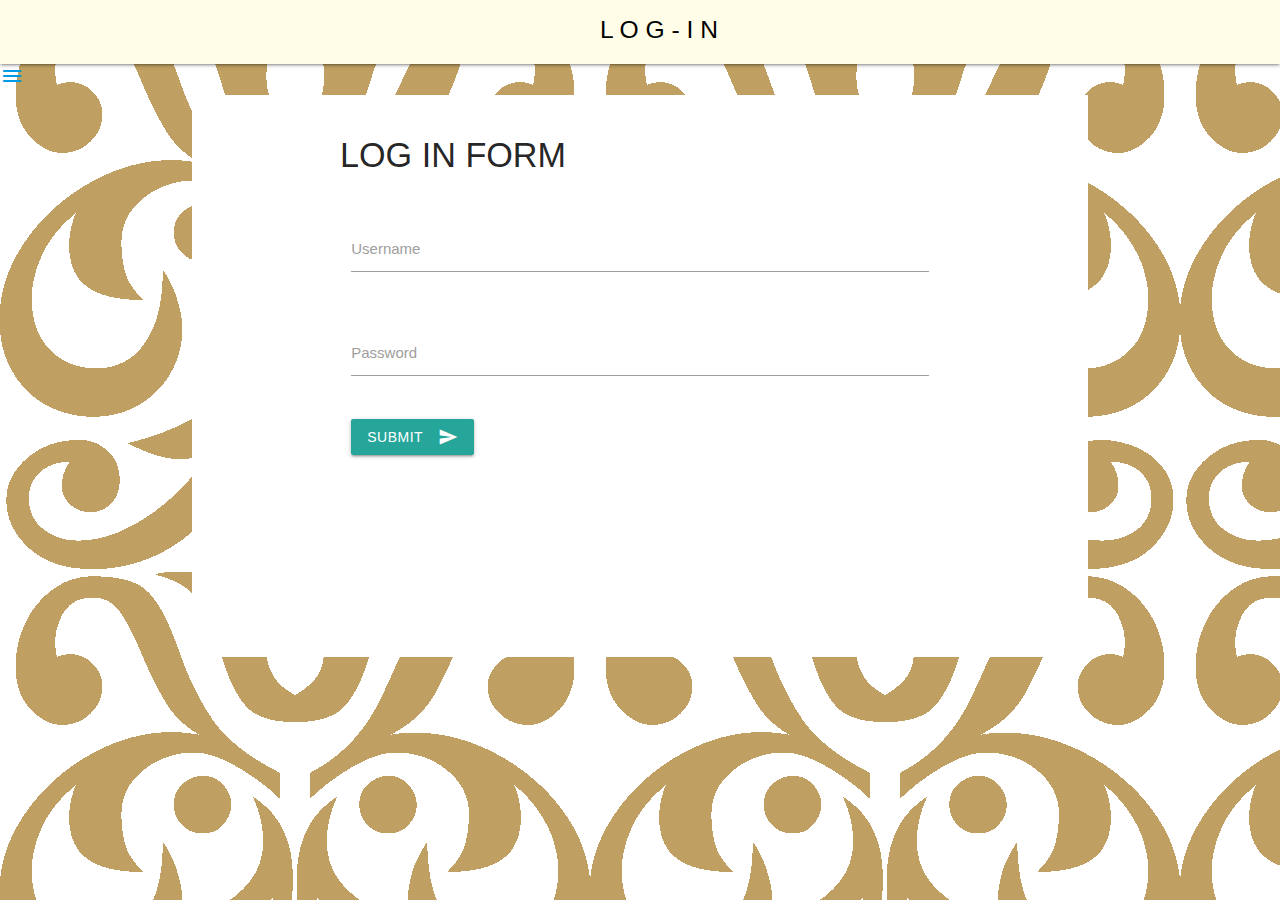
<file: login.html>
<!DOCTYPE html>
<html lang="en">
<head>
    <meta charset="UTF-8">
    <meta name="viewport" content="width=device-width, initial-scale=1.0">
    <meta http-equiv="X-UA-Compatible" content="ie=edge">
    <title>Material</title>
    <!-- Materialize CSS -->
    <link rel="stylesheet" href="./assets/css/materialize.min.css">
    <!-- Material Font -->
    <link rel="stylesheet" href="./assets/css/material-font.css">
    <!-- Mobile Support -->
    <meta name="viewport" content="width=device-width, initial-scale=1.0"/>
</head>
<body style="background-image: url(./assets/img/backg.png);">

   <!---side nav--->

   <nav> 
    <div class="nav-wrapper" style="background-color: #fffde7; color: black">
  
     <ul id="nav-mobile" class="left hide-on-med-and-down">
         <li style="margin-left: 600px"><h5>L O G - I N</h5> </li>
         
         
     </ul>
     </div>
   </nav>

   <ul id="slide-out" class="sidenav">
     <li><div class="user-view">
       <div class="background">
         <img src="./assets/img/back.jpg">
       </div>
       <a href="#user"><img class="circle" src="./assets/img/pic.jpg"></a>
       <a href="#name"><span class="white-text name">Qwendys Joy L. Rife</span></a>
       <a href="#email"><span class="white-text email">qwendysrife@gmail.com</span></a>
     </div></li>
     <li><a href="index.html"><i class="material-icons">home</i>Home</a></li>
     <li><a href="profile.html"><i class="material-icons">insert_chart</i>Profile</a></li>
     <li><a href="login.html"><i class="material-icons">add_location</i>Log In</a></li>
    
   </ul>
   <a href="#" data-target="slide-out" class="sidenav-trigger"><i class="material-icons">menu</i></a>
 
   <div class="container" style="background-color: white; padding: 20px">
     <!---content--->       
     <div class="small container" style="height: 500px; width: 600px; ">
       <h4>LOG IN FORM</h4> <br>
        <div class="row">
            <form class="col s12">
             
              
              <div class="row">
                <div class="input-field col s12">
                    <input id="email" type="email" class="validate">
                  <label for="username">Username</label>
                </div>
              </div>
              <div class="row">
                <div class="input-field col s12">
                  
                  <input id="password" type="password" class="validate">
                  <label for="password">Password</label>
                </div>
              </div>
              <button class="btn waves-effect waves-light" type="submit" name="action">Submit
                <i class="material-icons right">send</i>
              </button>
                    
            </form>
          </div>         
     </div>
     
         
 </div>
  
    <!-- Material JS -->
    <script src="./assets/js/materialize.min.js"></script>
    <script>
    document.addEventListener('DOMContentLoaded', function() {
        var elems = document.querySelectorAll('.collapsible');
        var instances = M.Collapsible.init(elems);
        
        var elems = document.querySelectorAll('.sidenav');
        var instances = M.Sidenav.init(elems);
    });

    </script>
</body>
</html>
</file>
<file: assets/css/material-font.css>
/* fallback */
@font-face {
    font-family: 'Material Icons';
    font-style: normal;
    font-weight: 400;
    src: url(../fonts/material.woff2) format('woff2');
  }
  
  .material-icons {
    font-family: 'Material Icons';
    font-weight: normal;
    font-style: normal;
    font-size: 24px;
    line-height: 1;
    letter-spacing: normal;
    text-transform: none;
    display: inline-block;
    white-space: nowrap;
    word-wrap: normal;
    direction: ltr;
    -webkit-font-feature-settings: 'liga';
    -webkit-font-smoothing: antialiased;
  }
</file>
